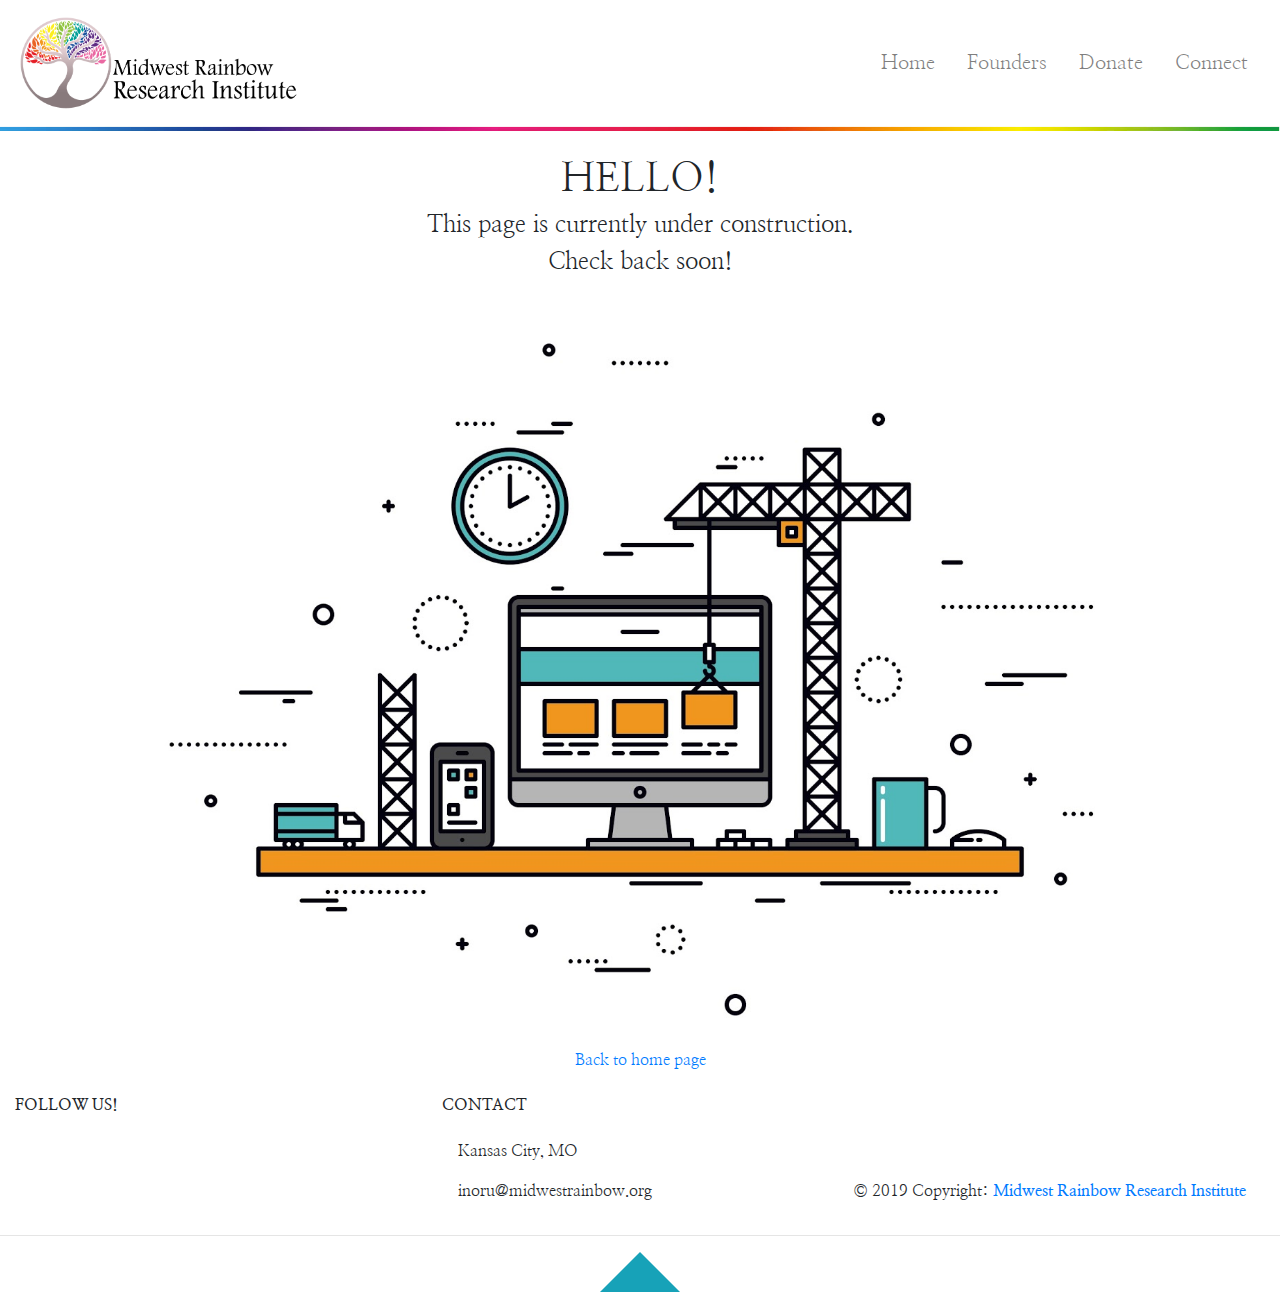
<file: donate.html>
<!DOCTYPE html>
<html>
<head>
    <meta charset="utf-8">
    <meta http-equiv="X-UA-Compatible" content="IE=edge">
    <meta name="viewport" content="width=device-width,initial-scale=1.0">
    <title>MRRI</title>
    <link rel="stylesheet" href="assets/styles/style.css">
    <!-- Bootstrap CSS-->
    <link rel="stylesheet" href="https://stackpath.bootstrapcdn.com/bootstrap/4.3.1/css/bootstrap.min.css" integrity="sha384-ggOyR0iXCbMQv3Xipma34MD+dH/1fQ784/j6cY/iJTQUOhcWr7x9JvoRxT2MZw1T" crossorigin="anonymous">
    <!-- Font awesome icons -->
    <link rel="stylesheet" href="https://use.fontawesome.com/releases/v5.8.1/css/all.css" integrity="sha384-50oBUHEmvpQ+1lW4y57PTFmhCaXp0ML5d60M1M7uH2+nqUivzIebhndOJK28anvf" crossorigin="anonymous">
    <!-- Google Fonts -->
    <link href="https://fonts.googleapis.com/css?family=Nanum+Myeongjo:400,700" rel="stylesheet">
    
    <style>
    body{
        font-family: 'Nanum Myeongjo', serif;

    }
    </style>
</head>
<body>
<!-- Navbar -->
<nav class="navbar navbar-expand-lg navbar-light bg-light" style="background: #ffffff !important;">
        <div class="d-flex flex-grow-1">
            <span class="w-100 d-lg-none d-block"><!-- hidden spacer to center brand on mobile --></span>
            <a class="navbar-brand d-none d-lg-inline-block" href="index.html">
                <img src="/assets/images/MRRI-horizontaltransparent.png" alt="logo" width="285" height="100">
            </a>
            <a class="navbar-brand-two mx-auto d-lg-none d-inline-block" href="index.html">
                <img src="/assets/images/MRRI-verticaltransparent.png" alt="logo" width="40" height="40">
            </a>
            <div class="w-100 text-right">
                <button class="navbar-toggler" type="button" data-toggle="collapse" data-target="#myNavbar">
                    <span class="navbar-toggler-icon"></span>
                </button>
            </div>
        </div>
        <div class="collapse navbar-collapse flex-grow-1 text-right" id="myNavbar">
            <ul class="navbar-nav ml-auto flex-nowrap">
                <li class="nav-item">
                    <a href="index.html" class="nav-link m-2 menu-item nav-active">Home</a>
                </li>
                <li class="nav-item">
                        <a href="founders.html" class="nav-link m-2 menu-item">Founders</a>
                    </li>
                <li class="nav-item">
                    <a href="donate.html" class="nav-link m-2 menu-item">Donate</a>
                </li>
                <li class="nav-item">
                    <a href="connect.html" class="nav-link m-2 menu-item">Connect</a>
                </li>
            </ul>
        </div>
</nav>
<div class="rainbow-header"></div>
<br>
<!-- Main Content -->
<div class="container">
        <div class="row">
            <div class="col-md-12 text-center">
                <h1>HELLO!</h1>
                <h4>This page is currently under construction.</h4>
                <h4>Check back soon!</h4>
                <img class="under-construction d-block w-100" src="/assets/images/under-construction.jpg" alt="Under construction">
                <a href="index.html">Back to home page</a>
            </div>
        </div>
    </div>
<br>
<!-- Footer -->
<footer>
        <div class="row row-footer text-center text-md-left">
            <!-- Social Media Icons -->
            <div class="col-md-4">
                <h6 class="text-uppercase mb-4 font-weight-bold">Follow us!</h6>
                <div class="text-center text-md-left">
                    <ul class="list-unstyled list-inline">
                    <li class="list-inline-item">
                        <a class="btn-floating btn-sm rgba-white-slight mx-1" href="https://www.facebook.com/pg/MidwestRainbowResearch/about/?ref=page_internal" target="_blank">
                        <i class="fab fa-facebook-f fa-lg"></i>
                        </a>
                    </li>
                    <!-- <li class="list-inline-item">
                        <a class="btn-floating btn-sm rgba-white-slight mx-1">
                        <i class="fab fa-linkedin-in fa-lg"></i>
                        </a>
                    </li> -->
                    </ul>
                </div>
            </div>
        <!-- Contact -->
            <div class="col-md-4">
                <h6 class="text-uppercase mb-4 font-weight-bold">Contact</h6>
                <p><i class="fas fa-home mr-3"></i> Kansas City, MO</p>
                <p><i class="fas fa-envelope mr-3"></i> inoru@midwestrainbow.org</p>
            </div>
        <!--Copy right  -->
            <div class="col-md-4">
                <br>
                <br>
                <div class="text-center text-md-left">
                    <p class="copy-right">© 2019 Copyright:
                    <a href="index.html">
                    <strong> Midwest Rainbow Research Institute</strong>
                    </a>
                    </p>
                </div>
            </div>
        </div>
        <hr>
        <!-- Back to top Nav -->
        <div class="row row-footer d-flex align-items-center">
            <div class="col-sm-12 col-md-12 col-lg-12">
                <div class="triangle text-center text-md-left">
                    <a href="#top" class="top-page" title="Back to top">
                        <i class="fa fa-arrow-up"></i>
                    </a> 
                </div>
            </div>
        </div>
    </footer>
    <!-- Jquery  -->
    <script src="http://code.jquery.com/jquery-3.3.1.min.js" integrity="sha256-FgpCb/KJQlLNfOu91ta32o/NMZxltwRo8QtmkMRdAu8=" crossorigin="anonymous"></script>
    <!-- Popper -->
    <script src="https://cdnjs.cloudflare.com/ajax/libs/popper.js/1.14.7/umd/popper.min.js" integrity="sha384-UO2eT0CpHqdSJQ6hJty5KVphtPhzWj9WO1clHTMGa3JDZwrnQq4sF86dIHNDz0W1" crossorigin="anonymous"></script>
    <!-- Bootstrap JS -->
    <script src="https://stackpath.bootstrapcdn.com/bootstrap/4.3.1/js/bootstrap.min.js" integrity="sha384-JjSmVgyd0p3pXB1rRibZUAYoIIy6OrQ6VrjIEaFf/nJGzIxFDsf4x0xIM+B07jRM" crossorigin="anonymous"></script>
</body>
</html>
</file>
<file: assets/styles/style.css>
/* styling for home page header */
.header{
  position: relative;
  display: block;
}
.sticky-top{
    position: sticky;
}
.hdr-wrap{
  position: relative;
}
.title-wrap{
  display: block;
  height: 550px;
  position: relative;
  width: 100%;
  z-index: 0;
}
/* img.img-src{
    position: absolute;
    top: 0;
    right: 0;
    bottom: 0;
    left: 0;
    overflow: hidden;
    z-index: 0;
    width: 100%;
    height: 622px;
} */
.dorpdown-menu{
  z-index: 1000;
}
h3{
  color: black;
}
.content{
  position: absolute;
  top: 0;
  right: 0;
  bottom: 0;
  left: 0;
  overflow: hidden;
  z-index: 2;
}
.text-content{
  height: 100%;
  position: relative;
  width: 100%;
  z-index: 1;
}
.caption-fade-in{
  position: absolute;
  top: 10%;
  right: 0;
  bottom: 55px;
  left:0;
  visibility: visible;
  opacity: 1;
  text-align: center;
  font-size: 24px;
  line-height: 1;
  color: #fff;
}
.caption-fade-in h1{
  font-weight: 900;
  font-size: 96px;
  line-height: 1;
}
.main-logo2{
  display: none;
}

a.nav-link{
  font-size: 20px;
}
a:hover, a:active{
  color: #17a2b8 !important;
  text-decoration: underline !important;
}
a, i{
  color: #17a2b8;
}
.rainbow-header{
  background-image: url(/assets/images/rainbowheader.jpg);
  background-size: 100%;
  height: 5px;
  width: 100%;
  position: relative;
  z-index: 1;
}
.main-container{
  width: 875px;
  margin: auto;
}
#posts{
  width: 600px;
}
.btn.btn-outline-info{
  margin-left: 5px;
}
.triangle {
  align-items: center;
  width: 0;
  height: 0;
  border-left: 40px solid transparent;
  border-right: 40px solid transparent;
  border-bottom: 40px solid #17a2b8;
}
.fa{
  color: white;
}
form{
  margin: auto auto !important;
}
.pdfDownload{
  color: #17a2b8 !important;
}
.text-center{
  margin: auto;
}
.top-page {
  display: inline-block;
  margin-left: -8px;
  margin-top: 15px;
}
.copy-right{
  position: absolute;
  bottom: 0;
  left: 0;
  right: 0;
}
.sr-add{
  color: #17a2b8 !important;
}
.sr-default, .sr-buy-widget, .sr-add{
  border: #17a2b8 !important;
}
i.fa.fa-shopping-cart{
  color: #17a2b8;
}
footer{
/* position: relative; */
  bottom: 0;
  right: 0;
  left: 0;
  width: 100%;
}
#MRRI{
  color: #17a2b8 !important;
}
.row.row-footer{
  margin-right: 0;
  margin-left: 0;
}
.formEmbed{
  position: relative;
  width: 100%;
  min-height: 900px;
  text-align: left;
}
.formEmbed iframe{
  width: 100%;
  position: absolute;
  overflow: hidden;
}
#pubDownload{
  display: inline-block;
}
/* sponsorship levels */
.sponsorLevel{
  width: 125px;
  height: auto;
  position: relative;
}
.level{
  position: absolute;
  top: 25%;
  left: 0;
  bottom: 5%;
  right: 0;
  color: white;
  font-weight: bold;
}
.colorLevel{
  border: 5px solid #FFFFFF;
  border-radius: 35px 0px 35px 0px;
  box-shadow: 4px 7px 14px -3px rgba(0,0,0,0.58);
}
.SponsorLevel{
  width: 525px;
  height: auto;
  position: relative;
}
.Level{
  position: absolute;
  top: 25%;
  left: 0;
  bottom: 5%;
  right: 0;
  color: white;
  font-weight: bold;
}
.ColorLevel{
  border: 5px solid #FFFFFF;
  border-radius: 35px 0px 35px 0px;
  box-shadow: 4px 7px 14px -3px rgba(0,0,0,0.58);
}
@media screen and (min-width: 991px){
  #contact-form{
    width: 650px;
    margin: auto;
  }
  .main-logo2{
    display: none;
  }
  .main-logo1{
    display: block;
    margin: auto;
    width: 873px;
    height: 300px;
  }
  .main-container{
    width: 850px;
    margin: auto;
  }
  div.animated, h3.animated, a.nav-link.animated, form{
    animation-delay: 1s;
  }
}
@media screen and (max-width: 850px){
  #contact-form{
    width: 650px;
    margin: auto;
  }
  .main-logo2{
    display: none;
  }
  .main-logo1{
    display: block;
    margin: auto;
    width: 673px;
    height: 229px;
  }
  .main-container{
    width: 550px;
    margin: auto;
  }
  .col-sm-4, .col-sm-8{
    padding: 0 !important;
  }
  img.rounded-circle{
    width: 180px;
    height: 180px;
  }
}
@media screen and (max-width: 700px){
  #contact-form{
    width: 550px;
    margin: auto;
  }
  .main-logo1{
    display: none;
  }
  .main-logo2{
    display: block;
    margin: auto;
  }
  .main-container{
    width: 550px;
    margin: auto;
  }
  .col-sm-4, .col-sm-8{
    padding: 0 !important;
  }
}
@media screen and (max-width: 500px){
  #contact-form{
    width: 300px;
    margin: auto;
  }
  .main-logo1{
    display: none;
  }
  .main-logo2{
    display: block;
    margin: auto;
  }
  .main-container{
    width: 350px;
    margin: auto;
  }
  a.nav-link{
    font-size: 15px;
  }

}
</file>
